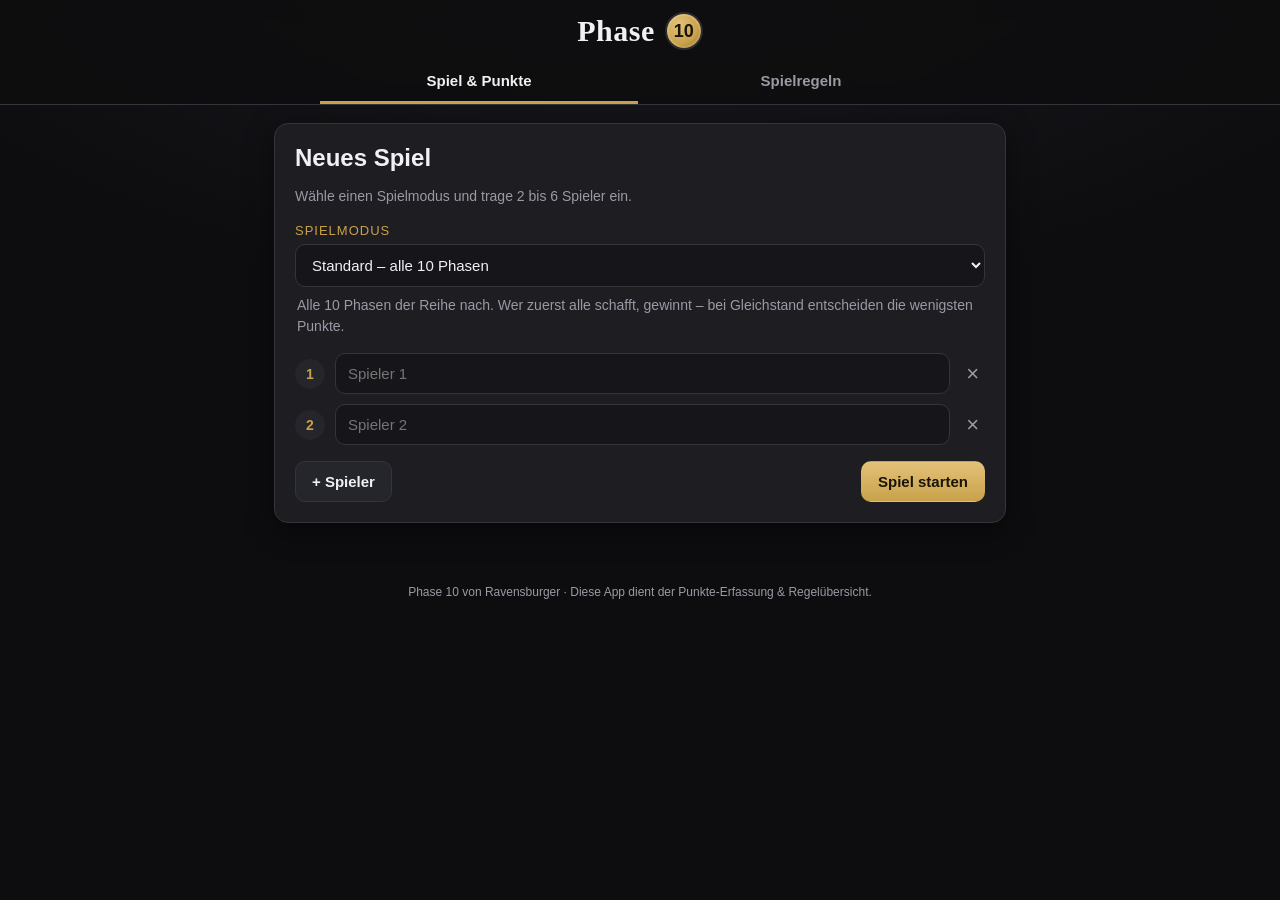
<file: index.html>
<!DOCTYPE html>
<html lang="de">
<head>
  <meta charset="UTF-8" />
  <meta name="viewport" content="width=device-width, initial-scale=1.0" />
  <meta name="theme-color" content="#0d0d0f" />
  <meta name="description" content="Phase 10 – Spielregeln und Punkte-Erfassung. Verwalte Spieler, Runden, Phasen und Punkte." />
  <title>Phase 10 – Punkte &amp; Regeln</title>
  <link rel="stylesheet" href="css/styles.css" />
  <link rel="icon" href="data:image/svg+xml,%3Csvg xmlns='http://www.w3.org/2000/svg' viewBox='0 0 100 100'%3E%3Crect width='100' height='100' rx='20' fill='%230d0d0f'/%3E%3Ctext x='50' y='68' font-size='52' font-family='Arial' font-weight='bold' fill='%23c8a24b' text-anchor='middle'%3E10%3C/text%3E%3C/svg%3E" />
</head>
<body>
  <header class="app-header">
    <div class="brand">
      <span class="brand-mark">Phase</span>
      <span class="brand-badge">10</span>
    </div>
    <nav class="tabs" role="tablist">
      <button class="tab is-active" data-view="game" role="tab">Spiel &amp; Punkte</button>
      <button class="tab" data-view="rules" role="tab">Spielregeln</button>
    </nav>
  </header>

  <main class="app-main">
    <!-- ============ SPIEL / PUNKTE-ERFASSUNG ============ -->
    <section id="view-game" class="view is-active">

      <!-- Setup -->
      <div id="setup" class="card setup">
        <h2>Neues Spiel</h2>
        <p class="muted">Wähle einen Spielmodus und trage 2 bis 6 Spieler ein.</p>

        <label class="field-label" for="mode-select">Spielmodus</label>
        <select id="mode-select" class="mode-select"></select>
        <p id="mode-hint" class="muted mode-hint"></p>

        <div id="player-inputs" class="player-inputs"></div>
        <div class="setup-actions">
          <button id="add-player" class="btn btn-ghost" type="button">+ Spieler</button>
          <button id="start-game" class="btn btn-primary" type="button">Spiel starten</button>
        </div>
      </div>

      <!-- Laufendes Spiel -->
      <div id="game" class="game hidden">
        <div id="winner-banner" class="winner-banner hidden"></div>

        <div class="game-toolbar">
          <div class="round-info">
            <span class="round-label">Durchgang</span>
            <span id="round-count" class="round-number">0</span>
            <span id="mode-badge" class="mode-badge"></span>
          </div>
          <div class="toolbar-actions">
            <button id="new-round" class="btn btn-primary" type="button">+ Runde erfassen</button>
            <button id="undo-round" class="btn btn-ghost" type="button">Letzte Runde löschen</button>
            <button id="reset-game" class="btn btn-danger-ghost" type="button">Neues Spiel</button>
          </div>
        </div>

        <div class="standings-wrap">
          <table id="standings" class="standings"></table>
        </div>

        <h3 class="section-title">Rundenverlauf</h3>
        <div class="history-wrap">
          <table id="history" class="history"></table>
        </div>
      </div>
    </section>

    <!-- ============ SPIELREGELN ============ -->
    <section id="view-rules" class="view">
      <div id="rules-content" class="rules"></div>
    </section>
  </main>

  <!-- ============ RUNDEN-DIALOG ============ -->
  <dialog id="round-dialog" class="dialog">
    <form method="dialog" class="dialog-form">
      <h2 id="round-dialog-title">Runde erfassen</h2>
      <p class="muted">Trage für jeden Spieler die Restpunkte auf der Hand ein und markiere, wer seine Phase geschafft hat.</p>
      <div id="round-rows" class="round-rows"></div>
      <div class="points-help">
        <strong>Punktewerte:</strong> Karten 1–9 = 5&nbsp;P · Karten 10–12 = 10&nbsp;P · Aussetzen = 15&nbsp;P · Joker = 20&nbsp;P
      </div>
      <div class="dialog-actions">
        <button value="cancel" class="btn btn-ghost" type="submit">Abbrechen</button>
        <button id="save-round" value="save" class="btn btn-primary" type="submit">Runde speichern</button>
      </div>
    </form>
  </dialog>

  <footer class="app-footer">
    <span>Phase 10 von Ravensburger · Diese App dient der Punkte-Erfassung &amp; Regelübersicht.</span>
  </footer>

  <script src="js/rules.js"></script>
  <script src="js/app.js"></script>
</body>
</html>
</file>
<file: css/styles.css>
:root {
  --bg: #0d0d0f;
  --bg-2: #16161a;
  --card: #1d1d22;
  --card-2: #25252c;
  --line: #34343d;
  --text: #f1f1f4;
  --muted: #9a9aa6;
  --gold: #c8a24b;
  --gold-2: #e3c178;
  --red: #d8453b;
  --blue: #3d7de0;
  --green: #36a566;
  --shadow: 0 8px 30px rgba(0, 0, 0, 0.45);
  --radius: 14px;
}

* { box-sizing: border-box; }

html, body {
  margin: 0;
  padding: 0;
  background: radial-gradient(120% 80% at 50% -10%, #1b1b22 0%, var(--bg) 55%);
  color: var(--text);
  font-family: -apple-system, BlinkMacSystemFont, "Segoe UI", Roboto, Helvetica, Arial, sans-serif;
  min-height: 100vh;
  -webkit-font-smoothing: antialiased;
}

/* ---------- Header ---------- */
.app-header {
  position: sticky;
  top: 0;
  z-index: 20;
  background: rgba(13, 13, 15, 0.85);
  backdrop-filter: blur(10px);
  border-bottom: 1px solid var(--line);
  padding: 12px 16px 0;
}

.brand {
  display: flex;
  align-items: center;
  gap: 10px;
  justify-content: center;
  margin-bottom: 10px;
}
.brand-mark {
  font-family: "Brush Script MT", "Segoe Script", cursive;
  font-size: 30px;
  font-weight: 700;
  color: var(--text);
  letter-spacing: 0.5px;
}
.brand-badge {
  display: inline-grid;
  place-items: center;
  width: 38px;
  height: 38px;
  border-radius: 50%;
  background: radial-gradient(circle at 35% 30%, var(--gold-2), var(--gold) 60%, #8a6b25);
  color: #1a1408;
  font-weight: 800;
  font-size: 18px;
  border: 2px solid #2a2a30;
  box-shadow: inset 0 0 0 2px rgba(255, 255, 255, 0.15);
}

.tabs {
  display: flex;
  gap: 4px;
  max-width: 640px;
  margin: 0 auto;
}
.tab {
  flex: 1;
  appearance: none;
  background: transparent;
  border: none;
  color: var(--muted);
  font-size: 15px;
  font-weight: 600;
  padding: 12px 8px;
  cursor: pointer;
  border-bottom: 3px solid transparent;
  transition: color 0.15s, border-color 0.15s;
}
.tab.is-active { color: var(--text); border-bottom-color: var(--gold); }
.tab:hover { color: var(--text); }

/* ---------- Layout ---------- */
.app-main {
  max-width: 760px;
  margin: 0 auto;
  padding: 18px 14px 40px;
}
.view { display: none; animation: fade 0.2s ease; }
.view.is-active { display: block; }
@keyframes fade { from { opacity: 0; transform: translateY(4px); } to { opacity: 1; transform: none; } }

.hidden { display: none !important; }

.card {
  background: var(--card);
  border: 1px solid var(--line);
  border-radius: var(--radius);
  padding: 20px;
  box-shadow: var(--shadow);
}
.muted { color: var(--muted); font-size: 14px; line-height: 1.5; }
.section-title {
  margin: 26px 0 10px;
  font-size: 15px;
  text-transform: uppercase;
  letter-spacing: 1px;
  color: var(--gold);
}

/* ---------- Buttons ---------- */
.btn {
  appearance: none;
  border: 1px solid transparent;
  border-radius: 10px;
  padding: 11px 16px;
  font-size: 15px;
  font-weight: 600;
  cursor: pointer;
  transition: transform 0.08s, filter 0.15s, background 0.15s;
}
.btn:active { transform: translateY(1px); }
.btn-primary { background: linear-gradient(180deg, var(--gold-2), var(--gold)); color: #1a1408; }
.btn-primary:hover { filter: brightness(1.06); }
.btn-ghost { background: var(--card-2); color: var(--text); border-color: var(--line); }
.btn-ghost:hover { background: #2f2f37; }
.btn-danger-ghost { background: transparent; color: var(--red); border-color: rgba(216, 69, 59, 0.4); }
.btn-danger-ghost:hover { background: rgba(216, 69, 59, 0.12); }

/* ---------- Setup ---------- */
.setup h2 { margin: 0 0 6px; }
.field-label {
  display: block; margin: 16px 0 6px;
  font-size: 13px; text-transform: uppercase; letter-spacing: 1px; color: var(--gold);
}
.mode-select {
  width: 100%;
  background: var(--bg-2);
  border: 1px solid var(--line);
  border-radius: 10px;
  padding: 11px 12px;
  color: var(--text);
  font-size: 15px;
  cursor: pointer;
}
.mode-select:focus { outline: none; border-color: var(--gold); }
.mode-hint { margin: 8px 2px 2px; min-height: 1.4em; }
.mode-badge {
  display: inline-block;
  font-size: 11px; font-weight: 700; letter-spacing: 0.3px;
  color: var(--gold-2);
  background: var(--card-2); border: 1px solid var(--line);
  border-radius: 999px; padding: 2px 9px; margin-left: 4px;
  vertical-align: middle;
}
.player-inputs { display: flex; flex-direction: column; gap: 10px; margin: 16px 0; }
.player-row { display: flex; align-items: center; gap: 10px; }
.player-row .seat {
  width: 30px; height: 30px; flex: 0 0 auto;
  display: grid; place-items: center;
  border-radius: 50%;
  background: var(--card-2); color: var(--gold);
  font-weight: 700; font-size: 14px;
}
.player-row input {
  flex: 1;
  background: var(--bg-2);
  border: 1px solid var(--line);
  border-radius: 10px;
  padding: 11px 12px;
  color: var(--text);
  font-size: 15px;
}
.player-row input:focus { outline: none; border-color: var(--gold); }
.player-row .remove {
  background: transparent; border: none; color: var(--muted);
  font-size: 22px; cursor: pointer; padding: 0 6px; line-height: 1;
}
.player-row .remove:hover { color: var(--red); }
.setup-actions { display: flex; gap: 10px; justify-content: space-between; flex-wrap: wrap; }

/* ---------- Game toolbar ---------- */
.game-toolbar {
  display: flex; align-items: center; justify-content: space-between;
  gap: 12px; flex-wrap: wrap; margin-bottom: 16px;
}
.round-info { display: flex; align-items: baseline; gap: 8px; }
.round-label { color: var(--muted); font-size: 13px; text-transform: uppercase; letter-spacing: 1px; }
.round-number { font-size: 26px; font-weight: 800; color: var(--gold); }
.toolbar-actions { display: flex; gap: 8px; flex-wrap: wrap; }
.toolbar-actions .btn { padding: 9px 13px; font-size: 14px; }

/* ---------- Standings ---------- */
.standings-wrap, .history-wrap { overflow-x: auto; border-radius: var(--radius); }
.standings {
  width: 100%; border-collapse: collapse;
  background: var(--card); border: 1px solid var(--line);
  border-radius: var(--radius); overflow: hidden;
}
.standings th, .standings td {
  padding: 12px 12px; text-align: left; border-bottom: 1px solid var(--line);
}
.standings thead th {
  font-size: 12px; text-transform: uppercase; letter-spacing: 0.5px;
  color: var(--muted); background: var(--bg-2);
}
.standings tbody tr:last-child td { border-bottom: none; }
.standings .rank { color: var(--gold); font-weight: 800; width: 32px; }
.standings .pname { font-weight: 600; }
.standings .phase-cell { white-space: nowrap; }
.standings .phase-pill {
  display: inline-block; padding: 3px 10px; border-radius: 999px;
  background: var(--card-2); color: var(--gold-2);
  font-size: 13px; font-weight: 700; border: 1px solid var(--line);
}
.standings .total { font-weight: 800; font-size: 17px; text-align: right; }
.standings tr.is-winner { background: rgba(200, 162, 75, 0.12); }
.standings tr.is-winner .pname::after { content: " 👑"; }
.standings .phase-done { color: var(--green); }

/* ---------- History ---------- */
.history {
  width: 100%; border-collapse: collapse; font-size: 14px;
  background: var(--card); border: 1px solid var(--line);
}
.history th, .history td {
  padding: 9px 10px; text-align: center; border-bottom: 1px solid var(--line);
  white-space: nowrap;
}
.history thead th {
  background: var(--bg-2); color: var(--muted);
  font-size: 12px; position: sticky; top: 0;
}
.history td.rnd { color: var(--gold); font-weight: 700; }
.history .cell-pts { font-weight: 700; }
.history .cell-phase { color: var(--muted); font-size: 11px; }
.history .ok { color: var(--green); }
.history tbody tr:last-child td { border-bottom: none; }
.history .empty { color: var(--muted); padding: 20px; }

/* ---------- Winner banner ---------- */
.winner-banner {
  background: linear-gradient(180deg, rgba(200,162,75,0.22), rgba(200,162,75,0.08));
  border: 1px solid var(--gold);
  border-radius: var(--radius);
  padding: 16px 18px;
  margin-bottom: 16px;
  text-align: center;
  font-size: 17px;
}
.winner-banner strong { color: var(--gold-2); font-size: 20px; }

/* ---------- Dialog ---------- */
.dialog {
  width: min(560px, 94vw);
  border: 1px solid var(--line);
  border-radius: var(--radius);
  background: var(--card);
  color: var(--text);
  padding: 0;
  box-shadow: var(--shadow);
}
.dialog::backdrop { background: rgba(0, 0, 0, 0.6); backdrop-filter: blur(2px); }
.dialog-form { padding: 22px; }
.dialog-form h2 { margin: 0 0 6px; }
.round-rows { display: flex; flex-direction: column; gap: 10px; margin: 16px 0; }
.round-row {
  display: grid;
  grid-template-columns: 1fr auto auto;
  align-items: center;
  gap: 10px;
  background: var(--bg-2);
  border: 1px solid var(--line);
  border-radius: 10px;
  padding: 10px 12px;
}
.round-row.no-check { grid-template-columns: 1fr auto; }
.round-row .rr-name { font-weight: 600; overflow: hidden; text-overflow: ellipsis; }
.round-row .rr-phase { font-size: 12px; color: var(--muted); font-weight: 400; }
.round-row .rr-points {
  width: 84px; text-align: center;
  background: var(--card); border: 1px solid var(--line); border-radius: 8px;
  padding: 9px; color: var(--text); font-size: 15px;
}
.round-row .rr-points:focus { outline: none; border-color: var(--gold); }
.rr-check { display: flex; align-items: center; gap: 6px; font-size: 13px; color: var(--muted); cursor: pointer; user-select: none; }
.rr-check input { width: 18px; height: 18px; accent-color: var(--green); }
.points-help {
  font-size: 12.5px; color: var(--muted); line-height: 1.5;
  background: var(--bg-2); border: 1px solid var(--line);
  border-radius: 10px; padding: 10px 12px; margin-bottom: 16px;
}
.dialog-actions { display: flex; justify-content: flex-end; gap: 10px; }

/* ---------- Rules ---------- */
.rules { display: flex; flex-direction: column; gap: 16px; }
.rules .card h2 { margin: 0 0 4px; color: var(--gold-2); font-size: 19px; }
.rules .card h3 { margin: 14px 0 6px; font-size: 15px; }
.rules p { line-height: 1.65; margin: 8px 0; color: #dcdce2; }
.rules ul { margin: 8px 0; padding-left: 20px; line-height: 1.6; color: #dcdce2; }
.rules li { margin: 5px 0; }
.rules .tag {
  display: inline-block; font-size: 12px; color: var(--gold);
  text-transform: uppercase; letter-spacing: 1px; margin-bottom: 8px;
}

.phase-list { display: grid; gap: 10px; }
.phase-item {
  display: grid; grid-template-columns: 44px 1fr; gap: 12px; align-items: center;
  background: var(--bg-2); border: 1px solid var(--line);
  border-radius: 10px; padding: 10px 12px;
}
.phase-item .pnum {
  width: 40px; height: 40px; display: grid; place-items: center;
  border-radius: 50%;
  background: radial-gradient(circle at 35% 30%, var(--gold-2), var(--gold) 60%, #8a6b25);
  color: #1a1408; font-weight: 800; font-size: 16px;
}
.phase-item .pdesc { font-weight: 600; }
.phase-item .psub { color: var(--muted); font-size: 13px; font-weight: 400; }

.score-table { width: 100%; border-collapse: collapse; margin: 8px 0; }
.score-table td { padding: 7px 10px; border-bottom: 1px solid var(--line); }
.score-table td:last-child { text-align: right; font-weight: 700; color: var(--gold-2); white-space: nowrap; }
.score-table tr:last-child td { border-bottom: none; }

/* ---------- Footer ---------- */
.app-footer {
  text-align: center; color: var(--muted); font-size: 12px;
  padding: 20px 16px 30px; line-height: 1.5;
}

@media (max-width: 480px) {
  .brand-mark { font-size: 26px; }
  .toolbar-actions { width: 100%; }
  .toolbar-actions .btn { flex: 1; }
  .standings th, .standings td { padding: 10px 8px; }
}
</file>
